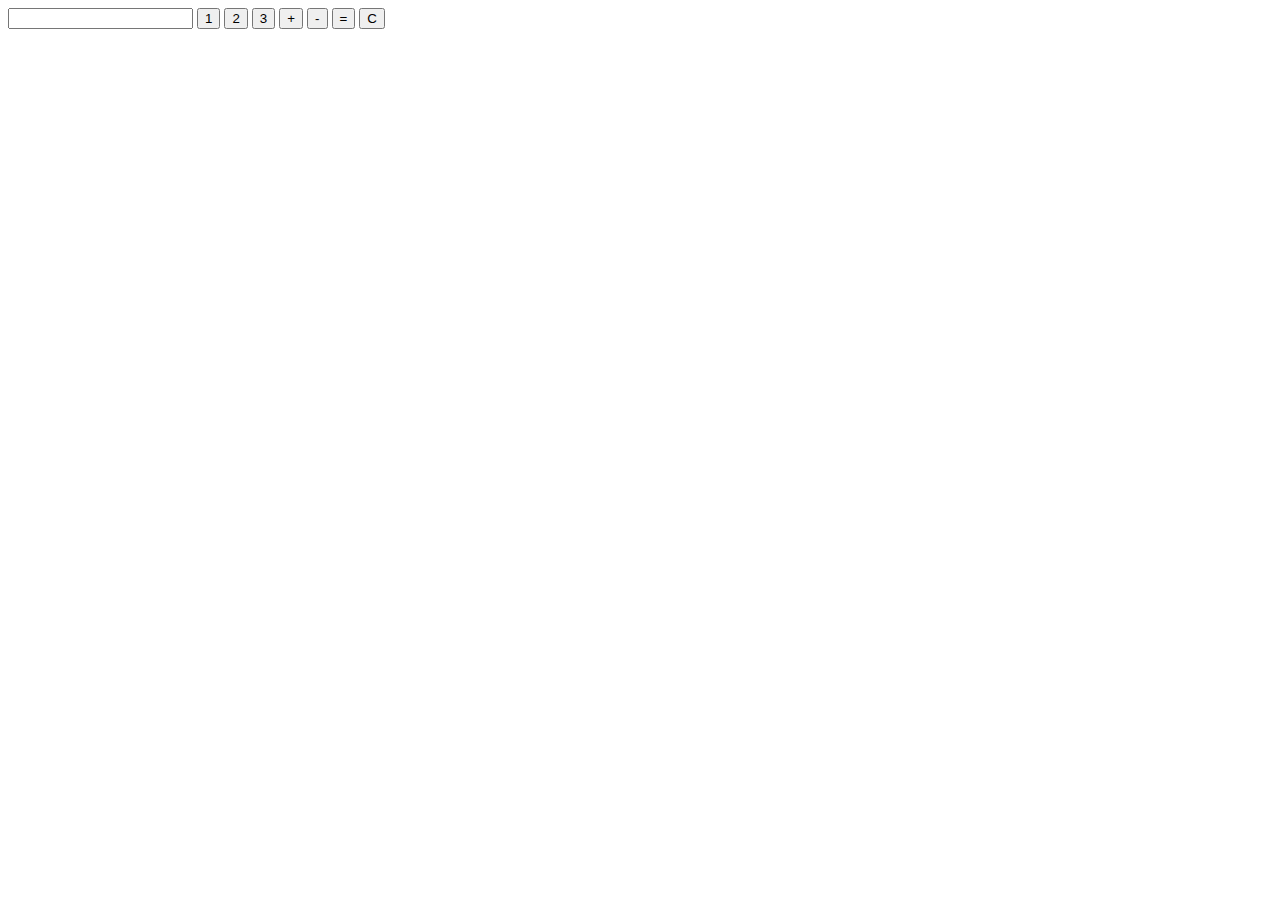
<file: index.html>
<!DOCTYPE html>
<html lang="fr">
<head>
    <meta charset="UTF-8">
    <meta http-equiv="X-UA-Compatible" content="IE=edge">
    <meta name="viewport" content="width=device-width, initial-scale=1.0">
    <title>Prototype calculatrice</title>
    <script src="script.js"></script>
</head>
<body>
    <input type="text" id="afficheur">
    <button onclick="OnClickNumber(1)">1</button>
    <button onclick="OnClickNumber(2)">2</button>
    <button onclick="OnClickNumber(3)">3</button>
    <button onclick="Operation('+')">+</button>
    <button onclick="Operation('-')">-</button>
    <button onclick="Egale()">=</button>
    <button onclick="Init()">C</button>
</body>
</html>
</file>
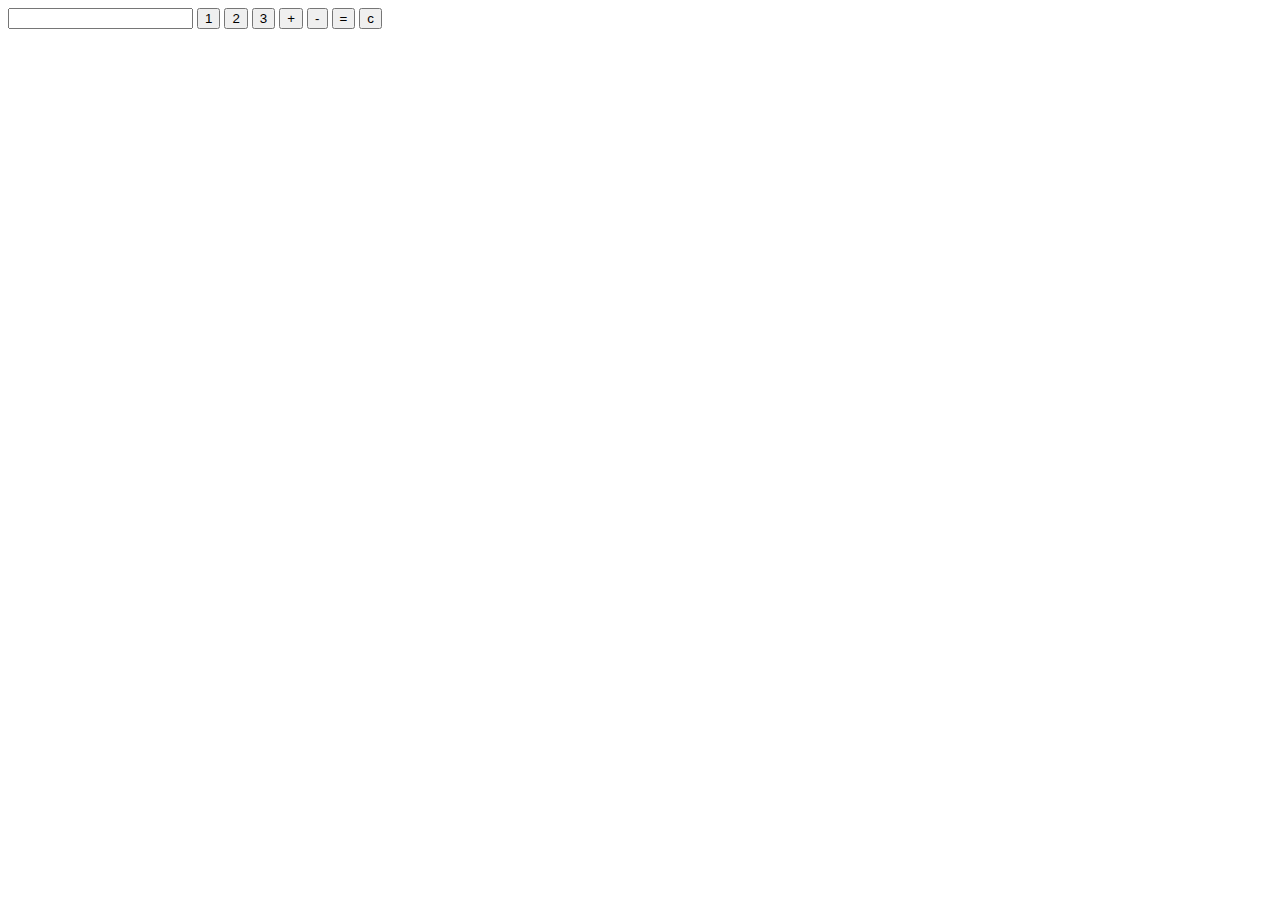
<file: live-coding/index.html>
<!DOCTYPE html>
<html lang="en">
<head>
    <meta charset="UTF-8">
    <meta http-equiv="X-UA-Compatible" content="IE=edge">
    <meta name="viewport" content="width=device-width, initial-scale=1.0">
    <title>Document</title>
</head>
<body>
    <input type="text" id="afficheur">
    <button onclick = "OnclickNumber(1)">1</button>
    <button onclick = "OnclickNumber(2)">2</button>
    <button onclick = "OnclickNumber(3)">3</button>
    <button onclick= "Operation('+')">+</button>
    <button onclick= "Operation('-')">-</button>

    <button onclick= "Equal('=')">=</button>
    <button onclick="claire()">c</button>
    <script src="script.js"></script>
</body>
</html>
</file>
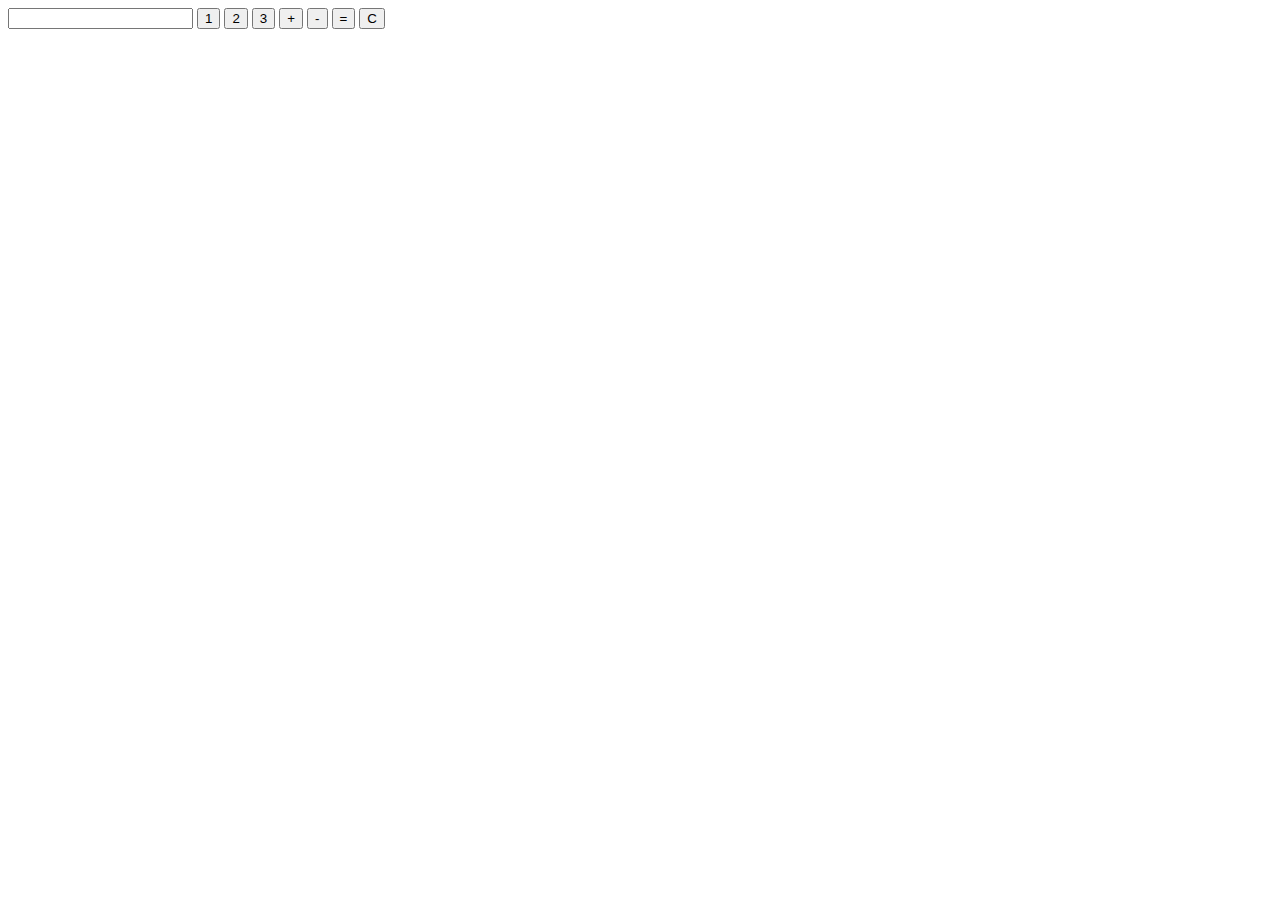
<file: projet-essarraj-fouad/index.html>
<!DOCTYPE html>
<html lang="fr">
<head>
    <meta charset="UTF-8">
    <meta http-equiv="X-UA-Compatible" content="IE=edge">
    <meta name="viewport" content="width=device-width, initial-scale=1.0">
    <title>Prototype calculatrice</title>
    <script src="scriptBLO.js"></script>
    <script src="script.js"></script>
</head>
<body>
    <input type="text" id="afficheur">
    <button onclick="ClickNumber(1)">1</button>
    <button onclick="ClickNumber(2)">2</button>
    <button onclick="ClickNumber(3)">3</button>
    <button onclick="Operation('+')">+</button>
    <button onclick="Operation('-')">-</button>
    <button onclick="Egale()">=</button>
    <button onclick="Init()">C</button>
</body>
</html>
</file>
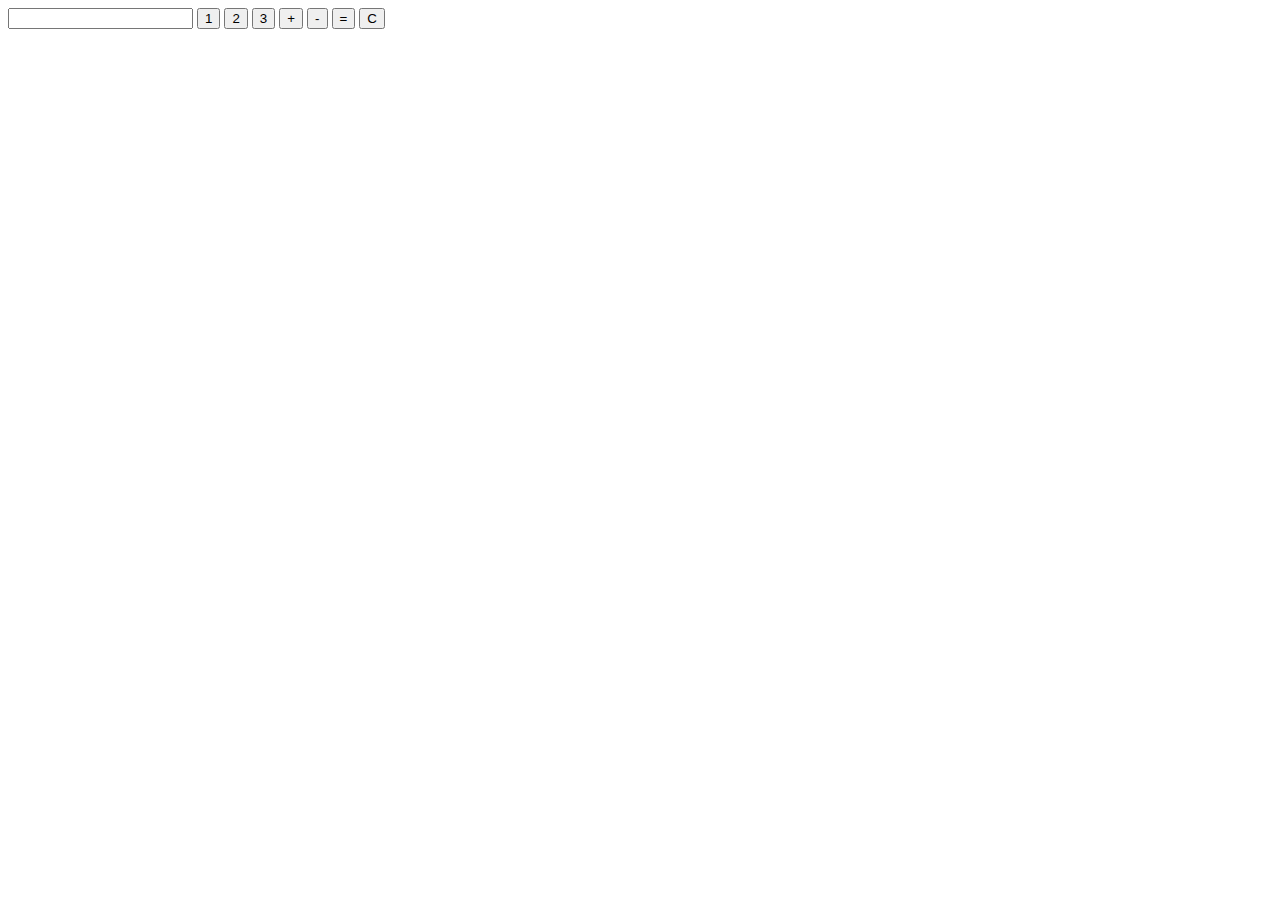
<file: prototype/index.html>
<!DOCTYPE html>
<html lang="fr">
<head>
    <meta charset="UTF-8">
    <meta http-equiv="X-UA-Compatible" content="IE=edge">
    <meta name="viewport" content="width=device-width, initial-scale=1.0">
    <title>Prototype calculatrice</title>
    <script src="script.js"></script>
</head>
<body>
    <input type="text" id="afficheur">
    <button onclick="OnClickNumber(1)">1</button>
    <button onclick="OnClickNumber(2)">2</button>
    <button onclick="OnClickNumber(3)">3</button>
    <button onclick="Operation('+')">+</button>
    <button onclick="Operation('-')">-</button>
    <button onclick="Equal()">=</button>
    <button onclick="claire()">C</button>
</body>
</html>
</file>
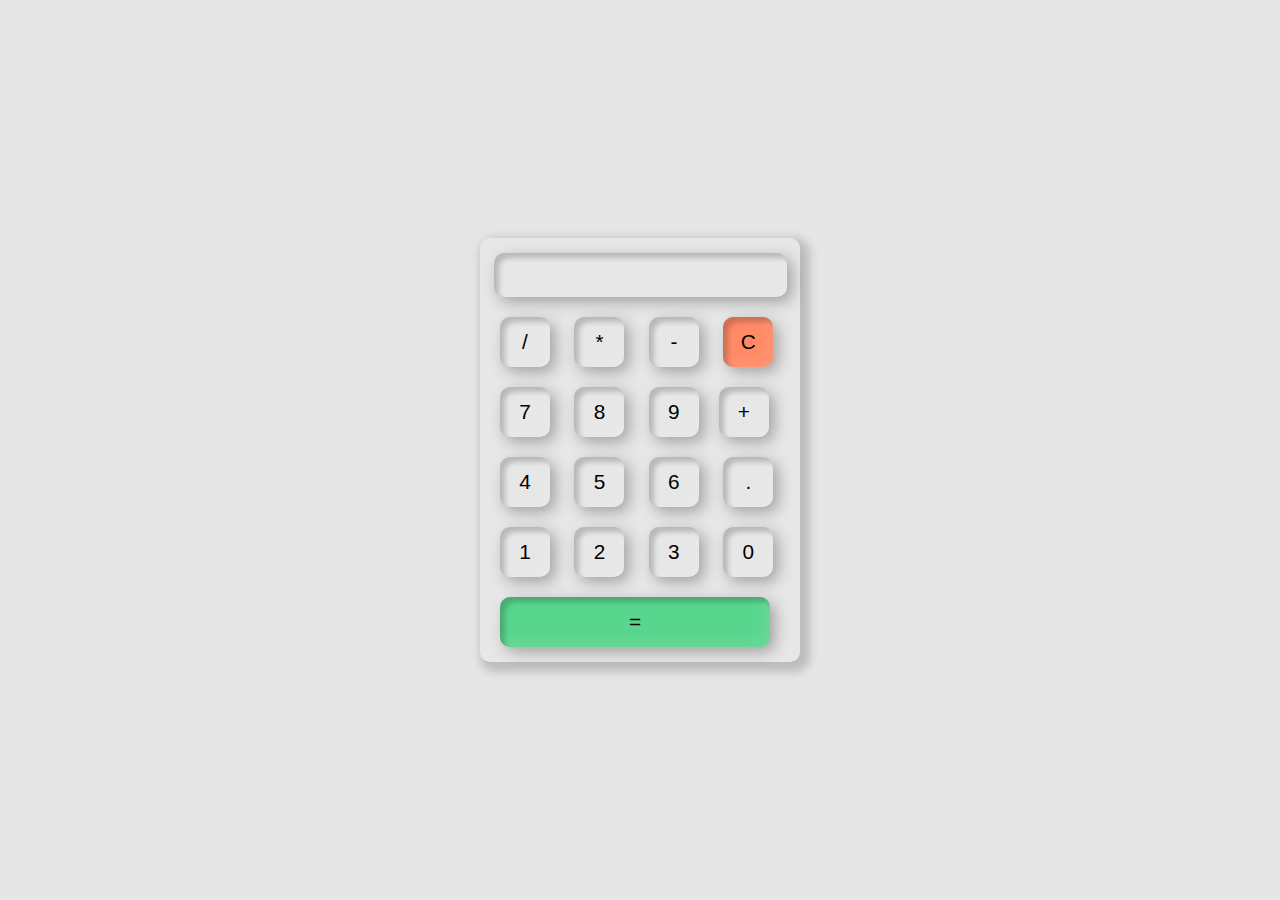
<file: realisation/index.html>
<!DOCTYPE html>
<html lang="en">
<head>
  <meta charset="UTF-8">
  <meta http-equiv="X-UA-Compatible" content="IE=edge">
  <meta name="viewport" content="width=device-width, initial-scale=1.0">
  <title>Document</title>
  <link rel="stylesheet" href="style.css">
  
</head>
<body>
  <div class="main">
    <div class="afficheur">
      <input type="text" id="display">

    </div>
    
    <div class="buttons"></button> <button id="Normal_btn" onclick="onClickOperation('/')">/</button> <button id="Normal_btn" onclick="onClickOperation('*')">*</button> <button id="Normal_btn" onclick="onClickOperation('-')">-</button> <button id="clear" onclick="resetValues()">C</button> </div>
    <div class="buttons"> <button id="Normal_btn"  onclick="OnClickNumber(7)">7</button> <button id="Normal_btn"  onclick="OnClickNumber(8)">8</button> <button id="Normal_btn"  onclick="OnClickNumber(9)">9</button><button id="Normal_btn" onclick="onClickOperation('+')">+</button></div>
    <div class="buttons"> <button id="Normal_btn"  onclick="OnClickNumber(4)">4</button> <button id="Normal_btn"  onclick="OnClickNumber(5)">5</button> <button id="Normal_btn"  onclick="OnClickNumber(6)">6</button> <button id="Normal_btn"  onclick="OnClickNumber('.')">.</button> </div>
    <div class="buttons"> <button id="Normal_btn"  onclick="OnClickNumber(1)">1</button> <button id="Normal_btn"  onclick="OnClickNumber(2)">2</button> <button id="Normal_btn"  onclick="OnClickNumber(3)">3</button>  <button id="Normal_btn"  onclick="OnClickNumber(0)">0</button> 
    <div class="buttons equal" ><button id="equalTo" onclick="Equal()">=</button> </div>
</div>
<script src="scriptOOP.js"></script>
  <script src="script.js"></script>
</body>
</html>
</file>
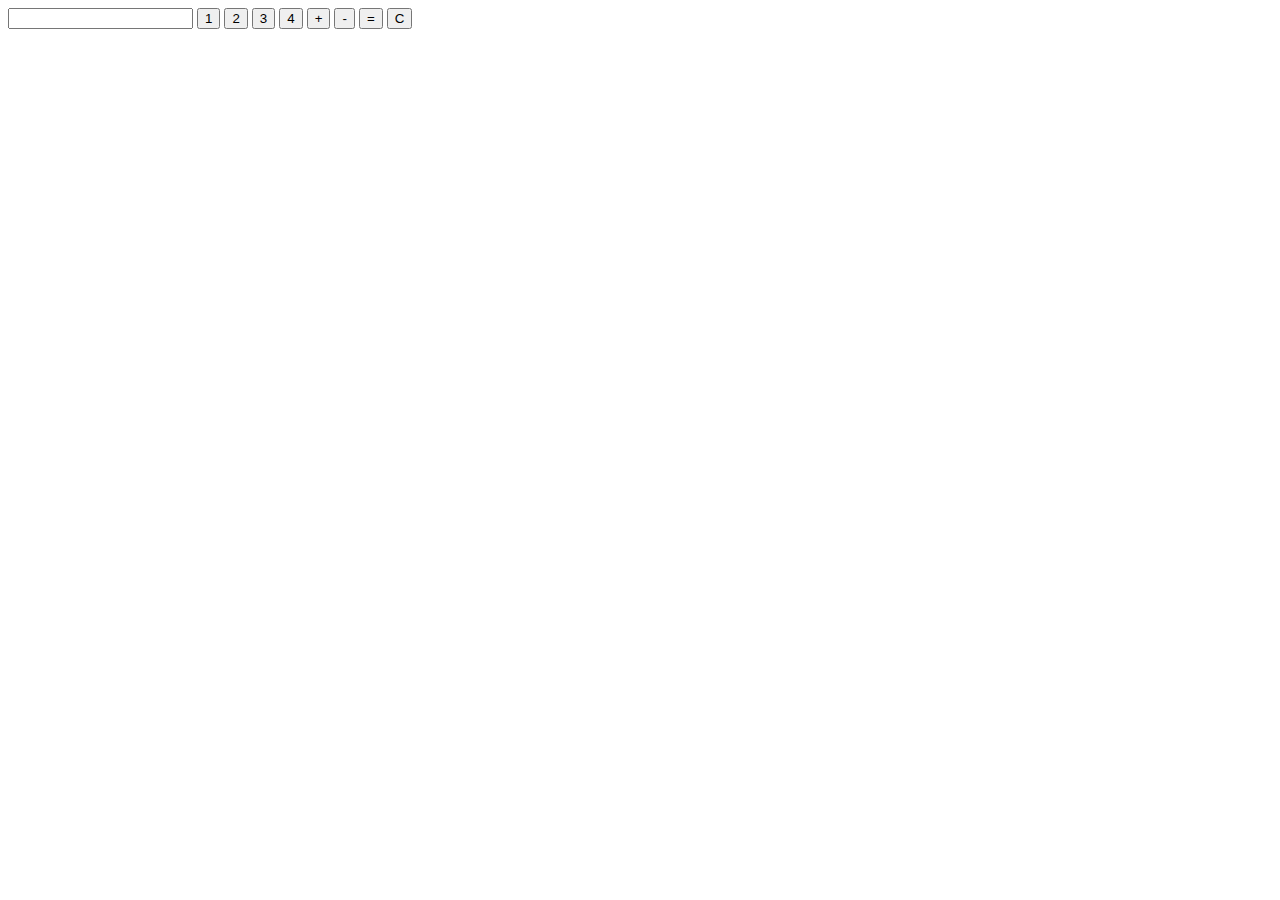
<file: live-coding/prototype2/index.html>
<!DOCTYPE html>
<html lang="en">

<head>
    <meta charset="UTF-8">
    <meta http-equiv="X-UA-Compatible" content="IE=edge">
    <meta name="viewport" content="width=device-width, initial-scale=1.0">
    <title>Calculater</title>
</head>

<body>
    <div class="box">
        <input type="text" id="display">
        <button onclick="onClickNumber(1)">1</button>
        <button onclick="onClickNumber(2)">2</button>
        <button onclick="onClickNumber(3)">3</button>
        <button onclick="onClickNumber(4)">4</button>
       
        <button onclick="onClickOperation('+')">+</button>
        <button onclick="onClickOperation('-')">-</button>
       
        <button onclick="equal()">=</button>
        <button onclick="resetValues()">C</button>
    </div>


    <script src="scriptOOP.js"></script>
    <script src="script.js"></script>
</body>

</html>
</file>
<file: realisation/style.css>
* {
  margin: 0;
  padding: 0;
  font-family: 'poppins', sans-serif
}

body {
  min-height: 100vh;
  display: grid;
  place-items: center;
  background: rgba(10, 10, 10, 0.1)
}

.main {
  position: relative;
  display: flex;
  align-items: center;
  flex-direction: column;
  min-width: 300px;
  padding: 15px 10px;
  box-shadow: 5px 5px 10px 5px rgba(0, 0, 0, 0.18);
  background: rgba(255, 255, 255, 0.05);
  border-radius: 10px
}



input{
  padding: 10px;

}
input{
  
  width: 273px;
  border-radius: 10px;
  background: none;
  border: none;
  
  cursor: pointer;
  font-size: 1.3em;
  box-shadow: inset 5px 5px 5px rgba(0, 0, 0, 0.2), inset -5px -5px 15px rgba(255, 255, 255, 0.1), 5px 5px 15px rgba(0, 0, 0, 0.3), -5px -5px 15px rgba(255, 255, 255, 0.1)
}



.buttons {
  
  margin-top: 20px;
  width: 100%
  
}

.buttons button {
  
  height: 50px;
  width: 50px;
  padding: 10px;
  border-radius: 10px;
  background: none;
  border: none;
  outline: none;
  margin: 0 10px;
  cursor: pointer;
  font-size: 1.3em;
  box-shadow: inset 5px 5px 5px rgba(0, 0, 0, 0.2), inset -5px -5px 15px rgba(255, 255, 255, 0.1), 5px 5px 15px rgba(0, 0, 0, 0.3), -5px -5px 15px rgba(255, 255, 255, 0.1)
}

.buttons button:hover {
  background: rgba(0, 0, 0, 0.2)
}

#equalTo {
  width: 270px;
  
  background: #58D68D
}


#clear {
  background: #FF8A65
}

.dark_mode_btn {
  position: absolute;
  top: 0;
  right: 0;
  font-size: 1.5em;
  cursor: pointer;
  background: none;
  border: none;
  
  outline: none
}





.dark_mode_active #clear,
#equalTo {
  color: #000
}
</file>
